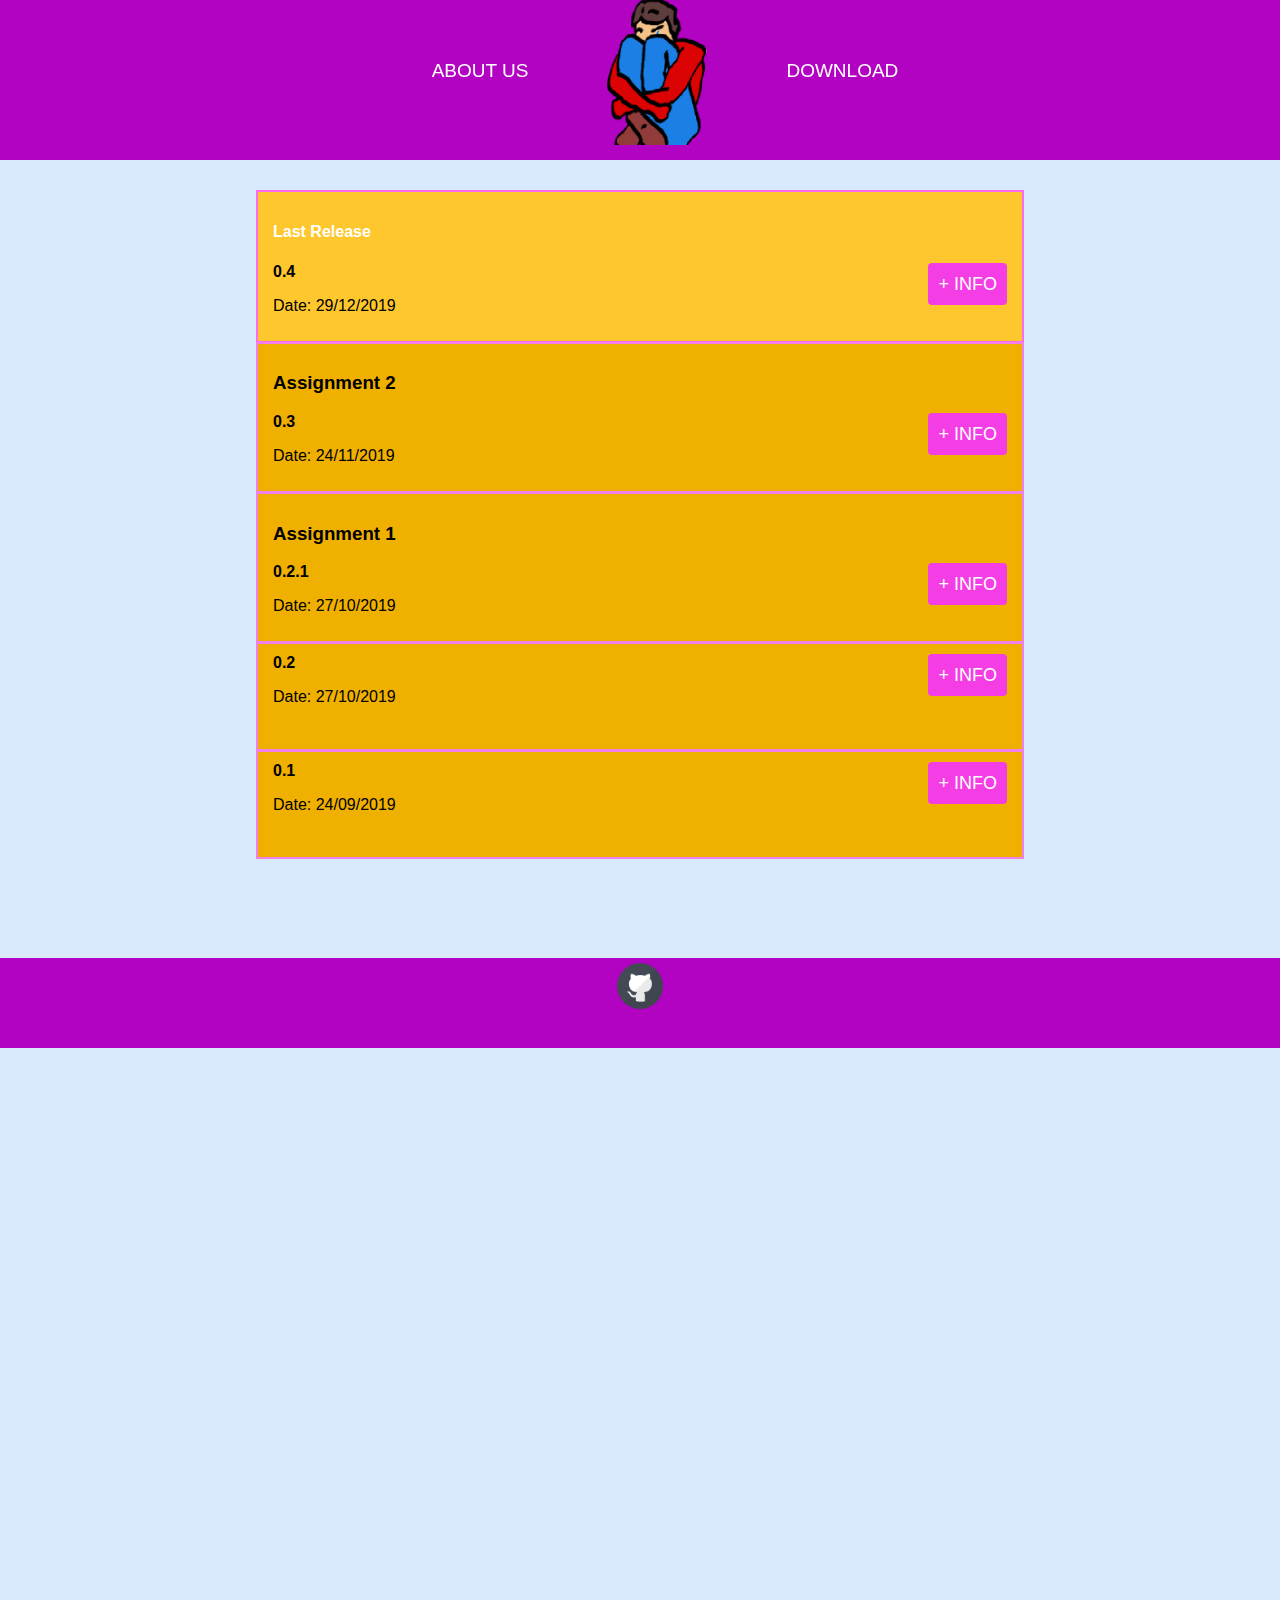
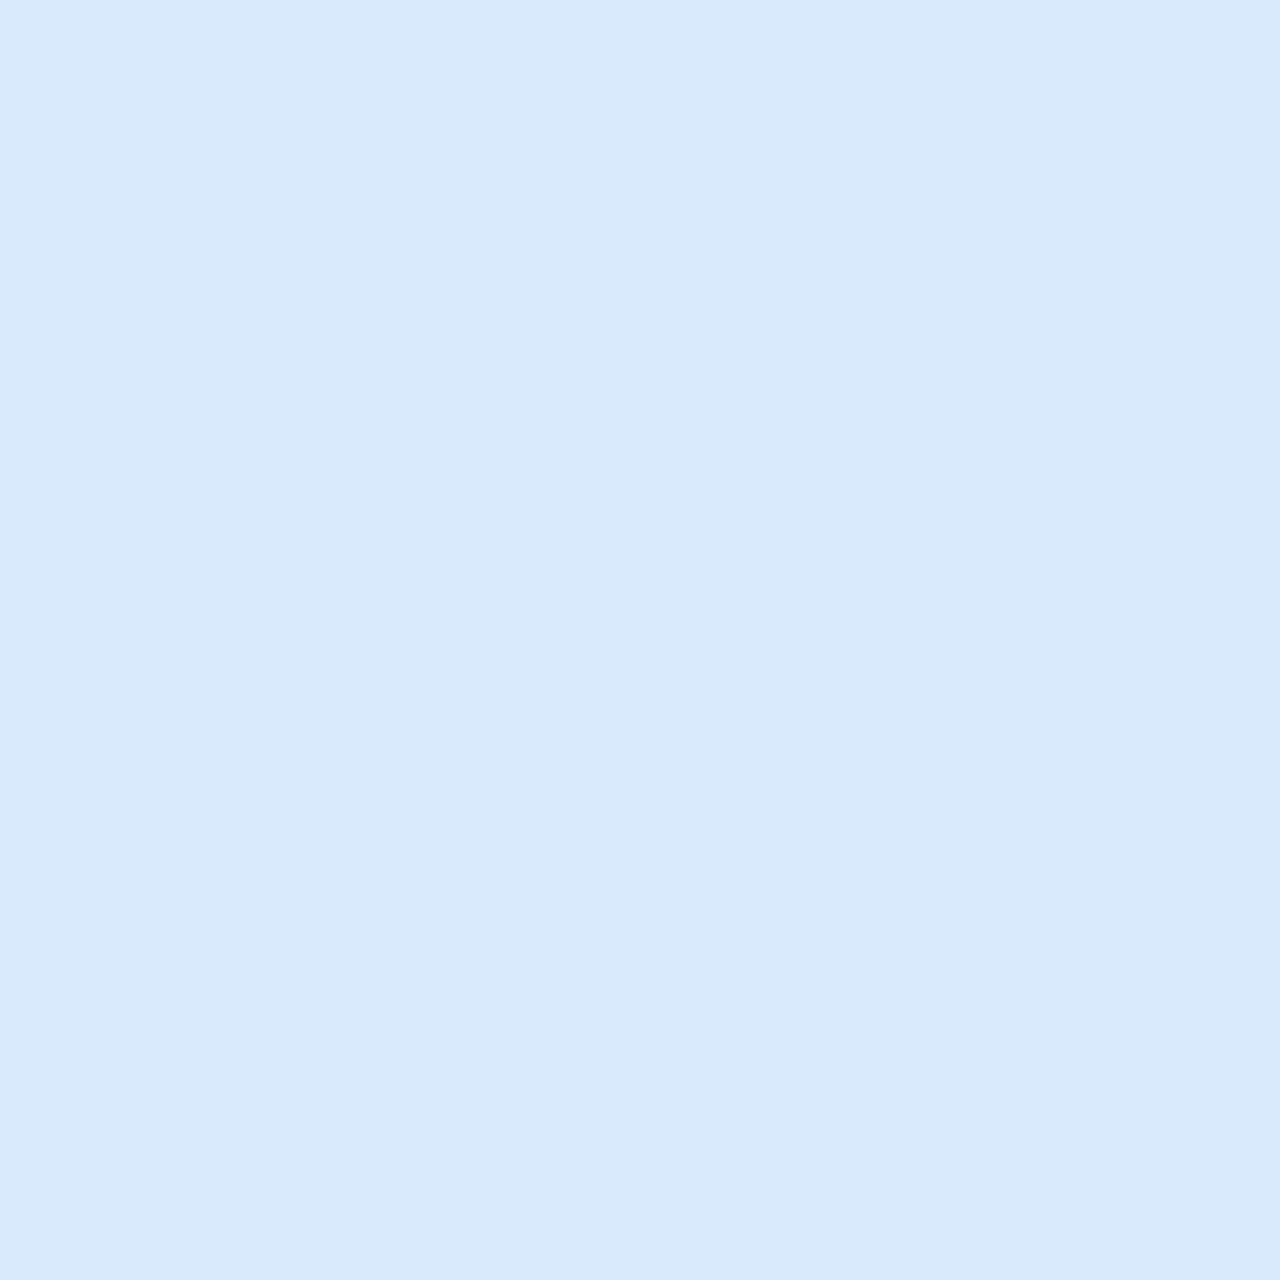
<file: docs/download.html>
<!DOCTYPE html>
<html>
    <head>
        <title>Weep Works</title>
        <link rel="stylesheet" href="styles.css">
        <link rel="icon" href="logo.png">
    </head>
    
    <header>
        <nav>
            <ul>
               <li><a href="team.html">About Us</a></li>                
                <li class="mobile"><a href="download.html">Download</a></li>
                <li class="logo"><a href="index.html">WeepWorks Logo</a></li>
                <li class="desktop"><a href="download.html">Download</a></li>
            </ul>
        </nav>
    </header>

    <header class="scroll_navbar">
    <nav>
        <ul>
            <li><a href="team.html">About Us</a></li>                
            <li class="mobile"><a href="download.html">Download</a></li>
            <li class="logo"><a href="index.html">WeepWorks Logo</a></li>
            <li class="desktop"><a href="download.html">Download</a></li>
        </ul>
    </nav>
    </header>

    <section>
        <ul class="list-releases">
            <li class="last-release">
                <h4>Last Release</h4>
                <a href="#modal040" class="changelog-open">+ INFO</a>
                <strong>0.4</strong>
                <p>Date: 29/12/2019</p>
            </li>
            <li>
                <h3>Assignment 2</h3>
                <a href="#modal030" class="changelog-open">+ INFO</a>
                <strong>0.3</strong>
                <p>Date: 24/11/2019</p>
            </li>
            <li>
                <h3>Assignment 1</h3>
                <a href="#modal021" class="changelog-open">+ INFO</a>
                <strong>0.2.1</strong>
                <p>Date: 27/10/2019</p>
            </li>            
            <li>
                <a href="#modal020" class="changelog-open">+ INFO</a>
                <strong>0.2</strong>
                <p>Date: 27/10/2019</p>
            </li>
            <li>
                <a href="#modal010" class="changelog-open">+ INFO</a>
                <strong>0.1</strong>
                <p>Date: 24/09/2019</p>
            </li>
        </ul>
    </section>

    <section>
        <div class="background" id="modal040" !id is target>
            <div class="popup">
                <a href="#" class="changelog_close">&times;</a>
                <h2>Changelog 0.4</h2>
                <p>
                    <strong>Added:</strong>
                    </br>· UI system and components
                    </br>· Main menu with input box and button to start. Once pressed the screen fades away.
                    </br>· Ingame options window that has an option to activate / deactivate vsync with a checkbox.
                    </br>· Ingame window can be dragged around inside window limits. Crosshair in the middle of the screen.
                </p>
                <a href="https://github.com/WEEP-WORKS/WEEP-ENGINE/releases/download/Assignment3.0/WEEP.ENGINE.v.0.4.zip" class="download_link">Download</a>
            </div>
        </div>
        <div class="background" id="modal030" !id is target>
            <div class="popup">
                <a href="#" class="changelog_close">&times;</a>
                <h2>Changelog 0.3</h2>
                <p>
                    <strong>Added:</strong>
                    </br>· GameObject Parent-Child structure
                    </br>· Own File Formats
                    </br>· Scene Serialization
                    </br>· Quadtree including
                    </br>· Resource Management
                    </br>· Transform component
                    </br>· Load transformations from assimp
                    </br>· New Camera editor and Component
                    </br>· Mouse Picking and Gizmos
                    </br>· Time management including Gamemode
                    </br>· Anything including ImGui.
                </p>
                <a href="https://github.com/WEEP-WORKS/WEEP-ENGINE/releases/download/Assignment2.0/WEEP.ENGINE.v.0.3.zip" class="download_link">Download</a>
            </div>
        </div>
        <div class="background" id="modal021"!id is target>
            <div class="popup">
                <a href="#" class="changelog_close">&times;</a>
                <h2>Changelog 0.2.1</h2>
                <p>               
                    </br><strong>Added:</strong>
                    </br>· Bake_house automatically loads once the engine is opened.
                    </br>· Two models in FBX format with one channel diffuse texture in DDS format.
                    </br>· Accepts drag&drop of FBX files from anywhere in the Hard Drive.
                    </br>· Accepts drag&drop of DDS/PNG files. The texture applies to the selected GameObject.
                    </br>· GameObject structure, one for each loaded mesh.
                    </br>· Unity-like camera controls.
                    </br>· Editor Windows.    
                </p>
                <a href="https://github.com/WEEP-WORKS/WEEP-ENGINE/releases/download/Assignment1.0/WEEP-ENGINE.zip" class="download_link">Download</a>
            </div>
        </div>
        <div class="background" id="modal020"!id is target>
            <div class="popup">
                <a href="#" class="changelog_close">&times;</a>
                <h2>Changelog 0.2</h2>
                <p>               
                    </br><strong>Fixed:</strong>
                    </br>· Fixing some things
                </p>
                <a href="https://github.com/WEEP-WORKS/WEEP-ENGINE/releases/download/v0.2/WEEP-ENGINE.zip" class="download_link">Download</a>
            </div>
        </div>
        <div class="background" id="modal010"!id is target>
            <div class="popup">
                <a href="#" class="changelog_close">&times;</a>
                <h2>Changelog 0.1</h2>
                <p>
                    <strong>Added:</strong>
                    </br>· Show Imgui Test Window
                    </br>· Show About App Window
                    </br>· Create a Random Number (there's no output)
                    </br>· Test MathGeoLib collisions (without drawing)
                    </br>· Show FPS
                    </br>· Close App                                                        
                </p>
                <a href="https://github.com/WEEP-WORKS/WEEP-ENGINE/releases/download/0.1/Weep_Engine_v.0.1.zip" class="download_link">Download</a>
            </div>
        </div>

    </section>

    <footer>
        <ul>
            <li class="github"><a href="https://github.com/WEEP-WORKS/WEEP-ENGINE">Github Logo</a></li>
         </ul>
    </footer>
</html>
</file>
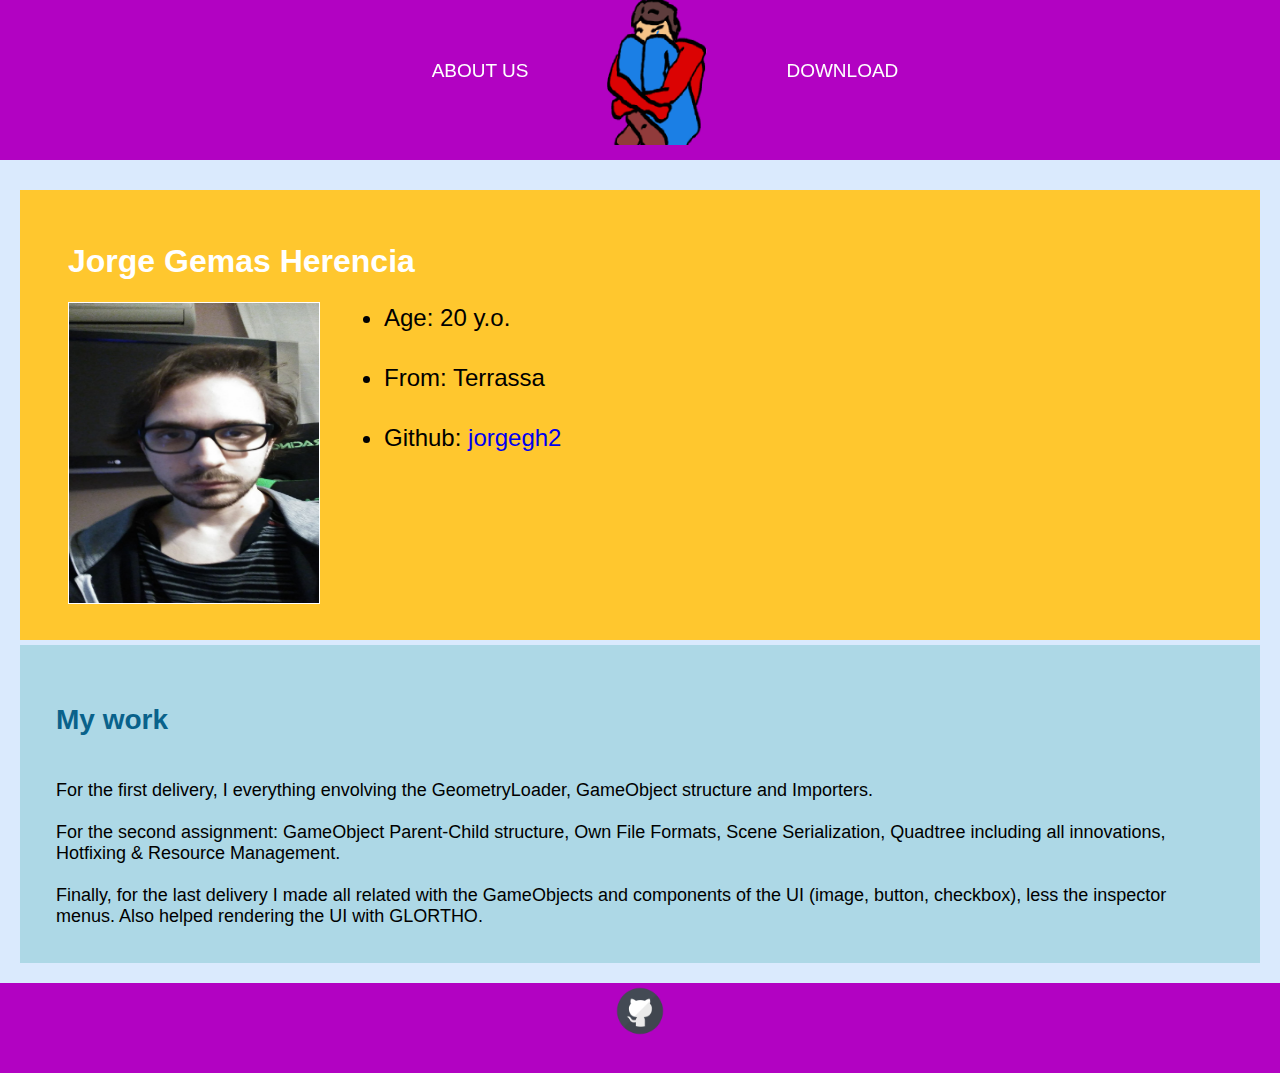
<file: docs/jorge-gemas-herencia.html>
<!DOCTYPE html>
<html>
<head>
    <title>Weep Works</title>
    <link rel="stylesheet" href="styles.css">
    <link rel="icon" href="logo.png">
</head>
<header>
    <nav>
        <ul>
            <li><a href="team.html">About Us</a></li>
            <li class="mobile"><a href="download.html">Download</a></li>
            <li class="logo"><a href="index.html">WeepWorks Logo</a></li>
            <li class="desktop"><a href="download.html">Download</a></li>
        </ul>
    </nav>
</header>
<header class="scroll_navbar">
<nav>
    <ul>
        <li><a href="team.html">About Us</a></li>                
        <li class="mobile"><a href="download.html">Download</a></li>
        <li class="logo"><a href="index.html">WeepWorks Logo</a></li>
        <li class="desktop"><a href="download.html">Download</a></li>
    </ul>
</nav>
</header>
<section class="member">
    <h1>Jorge Gemas Herencia</h1>
    <img src="members/JORGE_wapo.jpg" alt="Jorge Gemas Herencia">
    <div class="container_member">
        <ul>
            <li>
                Age: 20 y.o.
            </li>
            <li>
                From: Terrassa
            </li>
            <li>
                Github: <a class="github" href="https://github.com/jorgegh2">jorgegh2</a>
            </li>
        </ul>
    </div>
</section>

<section class="work">
    <h2>My work</h2>
        </br>
        For the first delivery, I everything envolving the GeometryLoader, GameObject structure and Importers.
        </br>
        </br>
        For the second assignment: GameObject Parent-Child structure, Own File Formats, Scene Serialization, Quadtree including all innovations, Hotfixing & Resource Management.
        </br>
        </br>
        Finally, for the last delivery I made all related with the GameObjects and components of the UI (image, button, checkbox), less the inspector menus. Also helped rendering the UI with GLORTHO.
</section>
<footer>
    <ul>
        <li class="github"><a href="https://github.com/WEEP-WORKS/WEEP-ENGINE">Github Logo</a></li>
    </ul>
</footer>
</html>
</file>
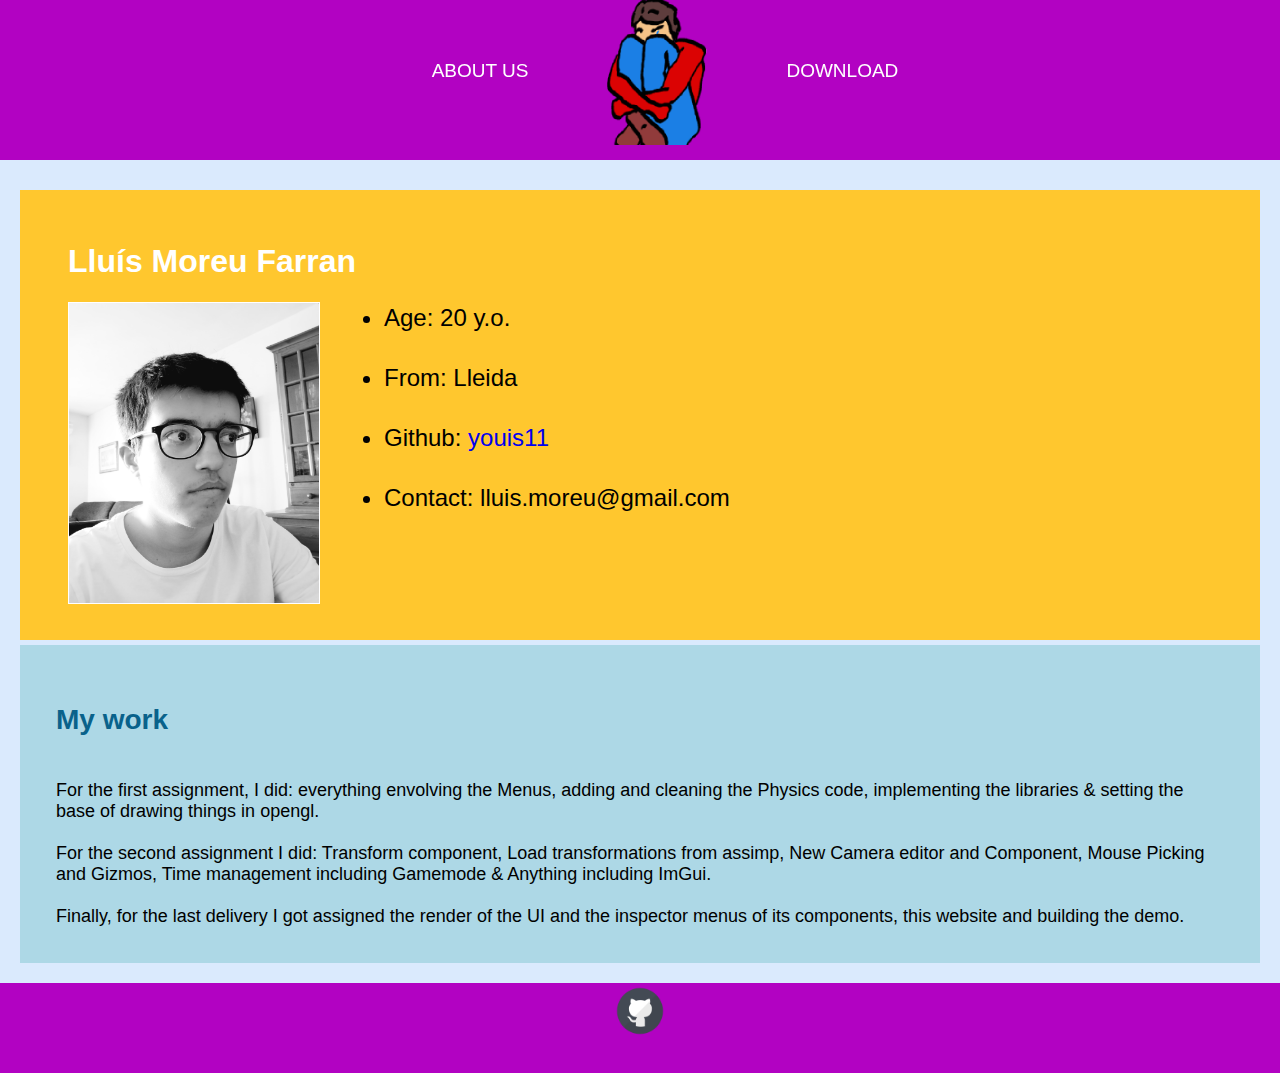
<file: docs/lluis-moreu-farran.html>
<!DOCTYPE html>
<html>
    <head>
        <title>Weep Works</title>
        <link rel="stylesheet" href="styles.css">
        <link rel="icon" href="logo.png">
    </head>
    
    <header>
        <nav>
            <ul>
                <li><a href="team.html">About Us</a></li>                
                <li class="mobile"><a href="download.html">Download</a></li>
                <li class="logo"><a href="index.html">WeepWorks Logo</a></li>
                <li class="desktop"><a href="download.html">Download</a></li>
            </ul>
        </nav>
    </header>

    <header class="scroll_navbar">
        <nav>
            <ul>
                <li><a href="team.html">About Us</a></li>                
                <li class="mobile"><a href="download.html">Download</a></li>
                <li class="logo"><a href="index.html">WeepWorks Logo</a></li>
                <li class="desktop"><a href="download.html">Download</a></li>
            </ul>
        </nav>
    </header>

    <section class="member">
        <h1>Lluís Moreu Farran</h1>
        <img src="members/LLUIS_wapo.jpg" alt="Lluis Moreu Farran">
        <div class="container_member">
            <ul>
                <li>
                    Age: 20 y.o.
                </li>
                <li>
                    From: Lleida
                </li>
                <li>
                    Github: <a class="github" href="https://github.com/youis11">youis11</a>
                </li>
                <li>
                    Contact: lluis.moreu@gmail.com
                </li>

            </ul>
        </div>
    </section>

    <section class="work">
        <h2>My work</h2>
        </br>
        For the first assignment, I did: everything envolving the Menus, adding and cleaning the Physics code, implementing the libraries & setting the base of drawing things in opengl.
        </br>
        </br>
        For the second assignment I did: Transform component, Load transformations from assimp, New Camera editor and Component, Mouse Picking and Gizmos, Time management including Gamemode & Anything including ImGui.
        </br>
        </br>
        Finally, for the last delivery I got assigned the render of the UI and the inspector menus of its components, this website and building the demo.
        </section>
    </section>

    <footer>
        <ul>
            <li class="github"><a href="https://github.com/WEEP-WORKS/WEEP-ENGINE">Github Logo</a></li>
         </ul>
    </footer>
</html>
</file>
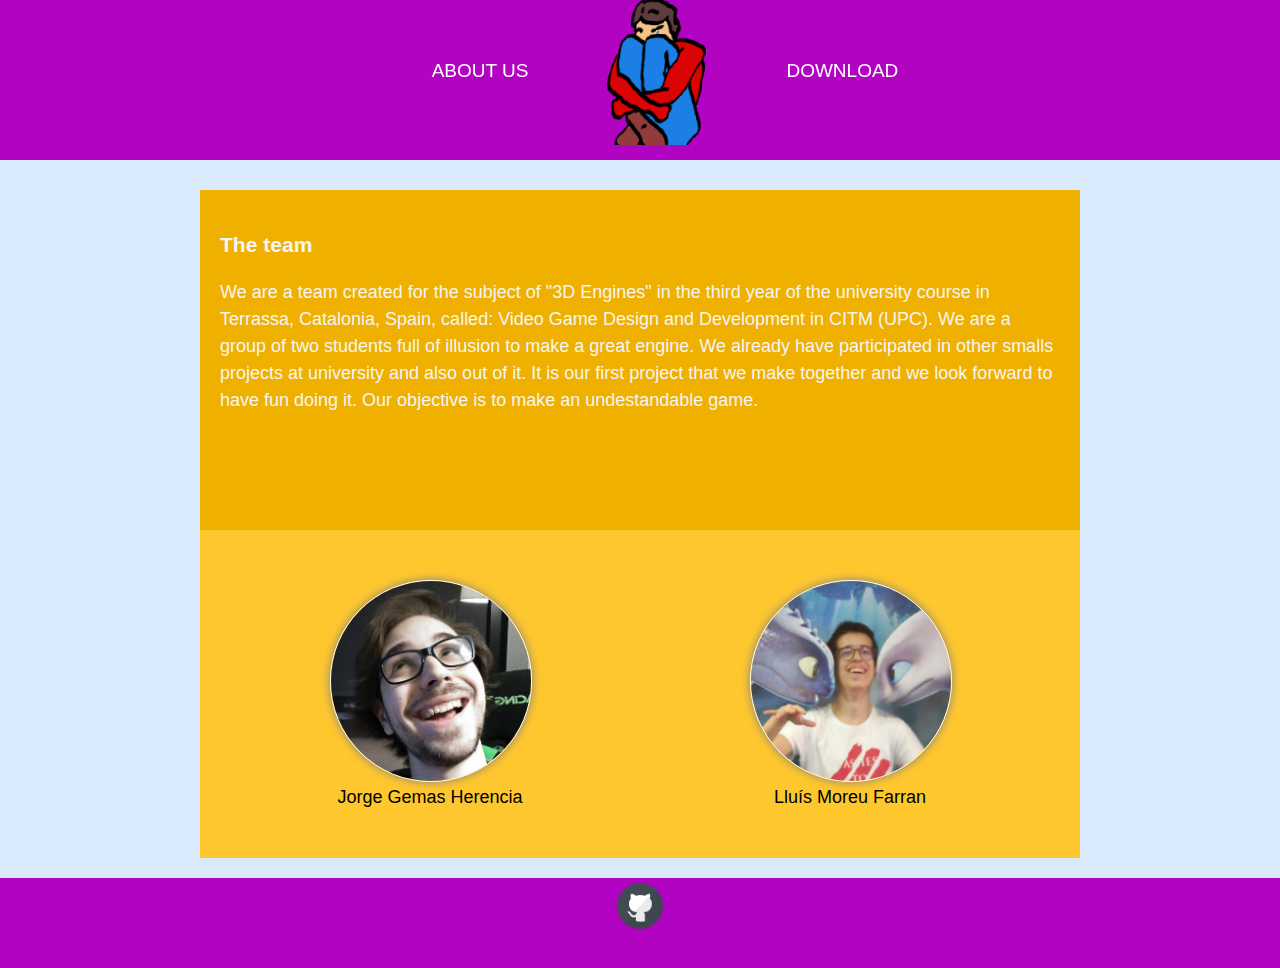
<file: docs/team.html>
<!DOCTYPE html>
<html>
    <head>
        <title>Weep Works</title>
        <link rel="stylesheet" href="styles.css">
        <link rel="icon" href="logo.png">
    </head>
    <header>
        <nav>
            <ul>
                <li><a href="team.html">About Us</a></li>                
                <li class="mobile"><a href="download.html">Download</a></li>
                <li class="logo"><a href="index.html">WeepWorks Logo</a></li>
                <li class="desktop"><a href="download.html">Download</a></li>
            </ul>
        </nav>
    </header>
    
    <header class="scroll_navbar">
        <nav>
            <ul>
                <li><a href="team.html">About Us</a></li>                
                <li class="mobile"><a href="download.html">Download</a></li>
                <li class="logo"><a href="index.html">WeepWorks Logo</a></li>
                <li class="desktop"><a href="download.html">Download</a></li>
            </ul>
        </nav>
    </header>

    <section class="team">
        <h3>The team</h3>
        <p>
            We are a team created for the subject of "3D Engines" in the third year of the university course in Terrassa, Catalonia, Spain, called: Video Game Design 
            and Development in CITM (UPC). We are a group of two students full of illusion to make a great engine. We already have participated in other smalls projects at university and also 
            out of it. It is our first project that we make together and we look forward to have fun doing it. Our objective is to make an undestandable game.
        </p>
    </section>
    <section class="members">
        <figure>
            <a href="jorge-gemas-herencia.html"><img src="members/JORGE.jpg" alt="Jorge Gemas Herencia"></a>
            <figcaption>Jorge Gemas Herencia</figcaption>
        </figure>
        <figure>
            <a href="lluis-moreu-farran.html"><img src="members/LLUIS.jpg" alt="Lluís Moreu Farran"></a>
            <figcaption>Lluís Moreu Farran</figcaption>
        </figure>
    </section>
    <footer>
        <ul>
            <li class="github"><a href="https://github.com/WEEP-WORKS/WEEP-ENGINE">Github Logo</a></li>
         </ul>
    </footer>
</html>
</file>
<file: docs/styles.css>
body {
    background: rgb(218, 234, 253);
    margin: 0;
    padding: 0;
  }

  section{
    font-family: 'Gill Sans', 'Gill Sans MT', Calibri, 'Trebuchet MS', sans-serif;
    margin-top: 100px;
  }
  
  /* HEADER */
  
  
  header.scroll_navbar{
    background-color: rgb(178, 2, 194);
    padding: 20px;
    text-align: center;
    position:sticky;
    top:0;
    z-index:1;
    height: 50px;
  }

  header {
    background-color: rgb(178, 2, 194);
    height: 120px;
    padding: 20px;
    text-align: center;
    position: absolute;
    width: 100%;
    top: 0;
    z-index: 9;
  }

  
  
  header.scroll_navbar a{
     color: white;
    font-family: 'Gill Sans', 'Gill Sans MT', Calibri, 'Trebuchet MS', sans-serif;
    text-decoration: none;
    text-transform: uppercase;
    margin-left: 30px;
    margin-top: 20px;
    font-size: 16px;
  }

  header a {
    color: white;
    font-family: 'Gill Sans', 'Gill Sans MT', Calibri, 'Trebuchet MS', sans-serif;
    text-decoration: none;
    text-transform: uppercase;
    margin-top: 40px;
    margin-left: 30px;
    font-size: 19px;
  }


  a:hover {
      text-decoration: underline;
  }
  
  
  header.scroll_navbar .logo a{
    background-image: url("logo.png");
    background-size: 90px;
    background-repeat: no-repeat;
    display: inline-block;
    width: 90px;
    height: 90px;
    position: relative;
    text-indent: -9999999px;
    top: -40px;
  }

  header .logo a {
    background-image: url("logo.png");
    background-size: 150px;
    background-repeat: no-repeat;
    display: inline-block;
    height: 150px;
    position: relative;
    text-indent: -9999999px;
    top: -65px;
    width: 150px;
  }


  nav ul {
    margin: 0;
    padding: 0;
    list-style-type: none;
  }
  
  nav li {
    display: inline-block;
    margin-right: 20px;
  }

  header .mobile{
    display: none;
  }
  
  @media screen and (max-width: 572px){
    header .mobile{
      display: inline-block;
    }
    header .desktop{
      display: none;
    }
  }

  /* FOOTER */
  
  footer {
    background-color: rgb(178, 2, 194);
    color: white;
    font-family: 'Gill Sans', 'Gill Sans MT', Calibri, 'Trebuchet MS', sans-serif;
    font-size: 16px;
    padding: 20px 20px;
    text-align: center;
  }
  
  footer ul {
    margin: 0;
    padding: 0;
    list-style-type: none;
  }

  footer li{
      display: inline-block;
  }

  footer  a {
    background-size: 50px;
    background-repeat: no-repeat;
    display: inline-block;
    height: 50px;
    position: relative;
    text-indent: -9999999px;
    top: -17px;
    width: 50px;
  }

  footer .github a {
    background-image: url("github_logo.png");
  }

  footer .twitter a {
    background-image: url("twitter_logo.png");
  }

  footer .mail p{
    background-image: url("mail_logo.png");
    background-size: 50px;
    background-repeat: no-repeat;
    display: inline-block;
    height: 50px;
    position: relative;
    text-indent: 60px;
    line-height: 50px;;
    width: 50px;
  }

  /* SECTION*/

  section h2{
    color:rgb(240, 216, 0);
    text-align: center;
  }
  
  section div.gallery{
    width:640px;
    height:400px;
    position: relative;
    left:50%;
    transform:translate(-50%);
    background-image:url('images/Foto1.jpg');
    background-size: 640px 400px;
    background-repeat: no-repeat;
    box-shadow: 1px 2px 10px 5px white;
    animation: slider 14s infinite linear;
  } 

  @keyframes slider{
    0%{ background-image:url('images/Foto1.jpg');
    background-size : 640px 400px; }
    33%{ background-image: url('images/Foto2.jpg');
    background-size : 640px 400px; }
    66%{ background-image: url('images/Foto3.jpg');
    background-size : 640px 400px; }
  }

.center {
  display: block;
  margin-left: auto;
  margin-right: auto;
  padding-bottom: 10px;
  width: 50%;
}

section.game_description,section.team{
  background: rgb(240, 176, 0);
  color: whitesmoke;
  font-size: 18px;
  margin:  20px;
  margin-bottom: 0%;
  padding: 20px;
}

section h1.video_title{
  background: rgb(255, 199, 46);
  color: whitesmoke;
  font-size: 24px;
  margin: 0% 20px;
  padding: 25px 20px 15px 20px;
}

section div.videos{
  background: rgb(255, 199, 46);
  margin: 20px;
  margin-top:0%;

  display: flex;
  flex-direction: row;
  flex-wrap: wrap;
}


section div.videos figure {
  margin: auto;
  padding: 5px;
  width: -200px;
}

section div.videos figure iframe {
  border: 1px solid white;
  box-shadow: gray 0 0 10px;
  width: 560px;
  height: 315px;
}

section.video_gallery{
  margin-top: 0;
}

/* FEATURES */

section ul.list-releases{
  padding-left: 0;
  margin: 20px 20%;
  font-family: sintony,Arial;
  color: black;
  background-color: rgb(240, 176, 0);
}

section ul.list-releases li{
  display: block;
  padding: 10px 15px;
  margin-bottom: -1px;
  border: 2px solid rgb(241, 129, 232);
  min-height: 85px;
  font-size: 16px;
}

section ul.list-releases li.last-release{
  display: block;
  padding: 10px 15px;
  margin-bottom: -1px;
  border: 2px solid rgb(255, 105, 243);
  min-height: 85px;
  font-size: 16px;
  background: rgb(255, 199, 46);;
}

section ul li.last-release h4{
  color:white;
}

section ul.list-releases li a, section div div a.download_link{
  text-decoration: none;
  background: rgb(245, 61, 230);
  color: white;
  padding: 3px 10px;
  font-size: 18px;
  line-height: 2;
  border-radius: 4px;
  float: right !important;
}
section div div a.download_link{
  margin: 20px;
}

/* FEATURES */

section.members {
  font-size: 18px;
  background:rgb(255, 199, 46);
  color: black;
  padding: 20px;
  display: flex;
  flex-direction: row;
  flex-wrap: wrap;
  margin: 20px;
  margin-top: 0%;
  padding: 20px;
}

section.members figure {
  margin: auto;
  padding: 30px;
  text-align: center;

  width: 200px;
}

section.members figure img {
  border: 1px solid white;
  border-radius: 50%;
  box-shadow: gray 0 0 10px;
  width: 200px;
}

figcaption{
  /*background: white;*/
  border-radius: 8px;
}

section.team{
  min-height: 300px;
  line-height: 1.5em;
  margin-top: 100px;
}

section.team img {
  border: 1px solid white;
  border-radius: 2em;
  box-shadow: gray 0 0 10px;
  width: 400px;
  float: right;
  margin-left: 40px;
}


@media screen and (min-width: 958px){
  section.game_description,section.team{
    margin:  20px 200px;
    margin-bottom: 0%;
  }

  section.team{
    margin-top: 100px;
  }

  section h1.video_title{
    margin: 0% 200px;
  }

  section div.videos{
    margin: 200px;
    margin-bottom: 20px;
    margin-top:0%;
  }
  section.members {
    margin: 200px;
    margin-top: 0%;
    margin-bottom: 20px;
  }
}

/* POP UP*/

#modal100:target, #modal095:target, #modal094:target, #modal093:target, #modal092:target, #modal091:target, #modal090:target, #modal082:target, #modal081:target, #modal080:target, #modal071:target, #modal070:target,
#modal061:target, #modal060:target, #modal053:target, #modal052:target, #modal051:target, #modal050:target, #modal041:target, #modal040:target, #modal031:target, #modal030:target, #modal021:target,
#modal020:target, #modal010:target {
    opacity: 1;
    visibility: visible;
}

#modal100:target .popup, #modal095:target .popup, #modal094:target .popup, #modal093:target .popup, #modal092:target .popup, #modal091:target .popup, #modal090:target .popup, #modal082:target .popup, #modal081:target .popup,
#modal080:target .popup, #modal071:target .popup, #modal070:target .popup, #modal061:target .popup, #modal060:target .popup, #modal053:target .popup, #modal052:target .popup, #modal051:target .popup,
#modal050:target .popup, #modal041:target .popup, #modal040:target .popup, #modal031:target .popup, #modal030:target .popup, #modal021:target .popup, #modal020:target .popup, #modal010:target .popup {
    opacity: 1;
    visibility: visible;
}

.background{
  background-color: rgba(0, 0, 0, 0.8);
  width:100%;
  height: 320%;
  position: absolute;
  top: 0;
  left: 0;
  z-index: 10;
  opacity: 0;
  visibility: hidden;
  transition: all .5s;
}

.popup{
  min-width: 50%;
  min-height: 30%;
  width: auto;
  height: auto;
  background-color: #fff;
  position: absolute;
  top: 25%;
  left: 50%;
  transform: translate(-50%, -50%);
  padding: 2em;
  border-radius: 1em;
  opacity: 0;
  visibility: hidden;
  transition: all .5s;
  line-height: 1.5em;
  font-size: 16px;
}

section div div h2{
  color: dodgerblue;
  margin-bottom: 1em;
  text-align: left;
}

.changelog_close{
  color: #363636;
  font-size: 2em;
  position: absolute;
  top: .5em;
  right: 1em;
}

/* MEMBER */

section.member{
  background: rgb(255, 199, 46);
  margin: 20px 20px 0 20px;
  padding: 2em 3em;
  margin-top: 100px;
}

section.member h1{
  color: white;
}

section.member img{
  width: 250px;
  height:300px;
  border: 1px solid rgb(255, 255, 255);
}

section.member ul{
  position: absolute;
  font-size: 1.5em;
  top: 9em;
  left: 14em;
  line-height: 2.5em;
  padding-top: 2em;
  padding-left: 2em;
}

@media screen and (max-width:712px){
  section.member ul{
    position: initial;
      padding-top: 0;
      padding-left: 0;
      line-height: 2.5em;
  }
}

section.work{
  background: lightblue;
  margin: 5px 20px 20px 20px;
  padding: 2em;
  font-size: 18px;
}

section.work h2{
  font-size: 28px;
  text-align: left;
  color: rgb(9, 98, 139);
}

section.work img{
  display: block;
  margin: auto;
}

@media screen and (max-width:1395px){
  section.work img{
  width: 100%;
  height: auto;
  }
}

section ul li a.github{
  text-decoration: none;
}

/* IMAGE GALLERY SLIDER */

section.container{
  margin: 0 auto;
  margin-top: 20px;
  margin-bottom: 20px;
	position: relative;
	width: 30%;
	height: 0;
  padding: 0% 0% 20% 0%;
  
	background-color: rgb(170, 210, 255);
	box-shadow: solid 10px rgba(0, 0, 0, 0.20);
}

section div.slide_img{
  position: absolute;
  width: 100%;
  height: 100%;
}

section div.slide_img img{
  height: 100%;
  display: block;
  margin: auto;
}

input#i1,input#i2,input#i3{
  display: none;
}

section div label.prev, section div label.next{
  width: 12%;
  height: 100%;
  position: absolute;
  top: 0%;
  background: rgba(82, 82, 255, 0.2);
  z-index: 99;
  cursor: pointer;
}

section div label.prev{
  left: 0;
}

section div label.next{
  right: 0;
}

section div label.prev:hover, section div label.next:hover {
  transition: .3s;
  background-color:  rgba(82, 82, 255, 0.8);;
}

section div.nav{
  width: 100%;
  height: 11px;
  bottom: 12%;
  position: absolute;
  text-align: center;
  z-index: 99;
}

section div label.dots{
  top: -5px;
  width: 18px;
  height: 18px;
  margin: 0 4px;
  position: relative;
  border-radius: 50%;
  display: inline-block;
  background: rgba(0, 17, 255, 0.6);
}

section div.slide_img{
  z-index: -1;
}

input#i1:checked ~ #one,
input#i2:checked ~ #two,
input#i3:checked ~ #three{
	z-index: 9;
	animation: scroll 1s ease-in-out;
}

input#i1:checked ~ .nav #dot1,
input#i2:checked ~ .nav #dot2,
input#i3:checked ~ .nav #dot3{
  background: rgba(255, 250, 250,.8);
}

@keyframes scroll {
	0% { opacity: .4;}
	100% { opacity: 1;}
}

@media screen and (max-width: 685px) {
	section.container {
		border: none;
		width: 100%;
		height: 0;
		padding-bottom: 55%;
  }
  section div label.prev, section div label.next {
    width: 15%;
    border: solid 12px;
  }

  section div label.dots {
    width: 12px;
    height: 12px;
	}
}

section.work video{
  display: block;
  margin:auto;
}
</file>
